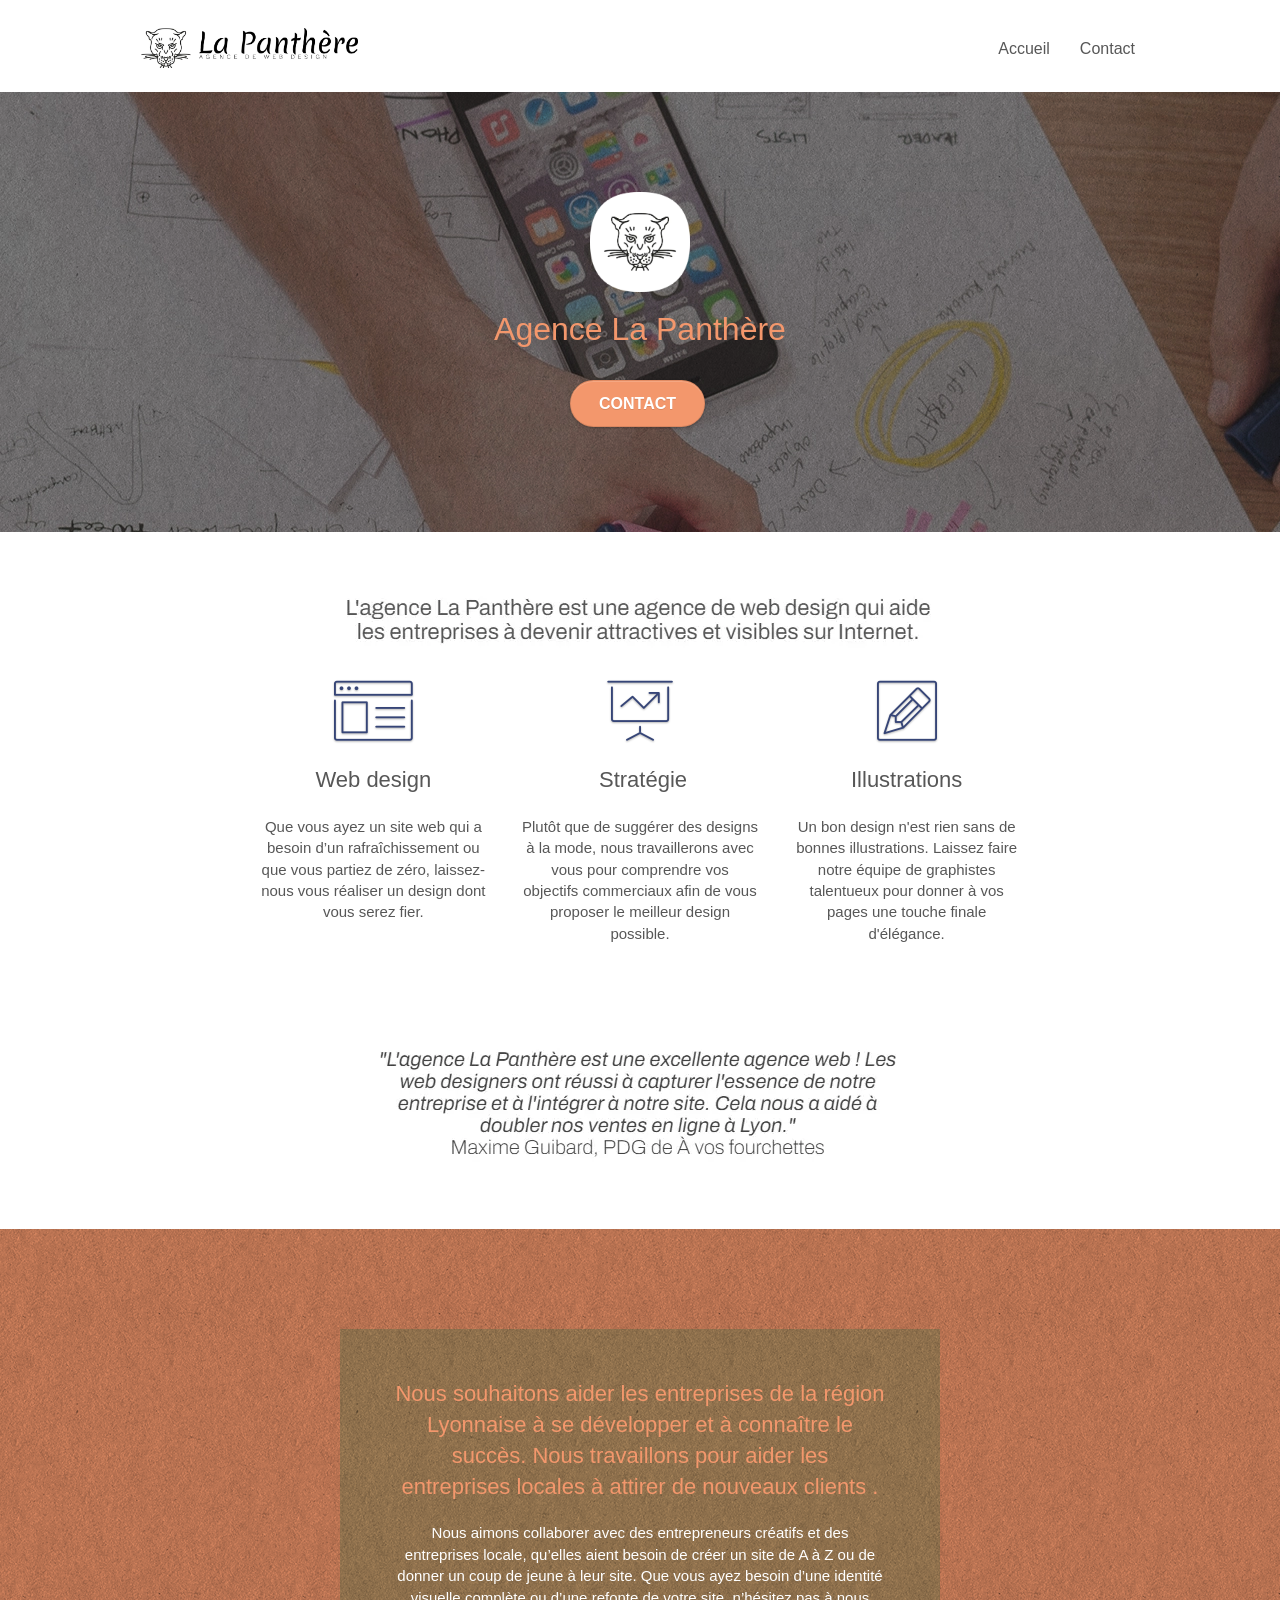
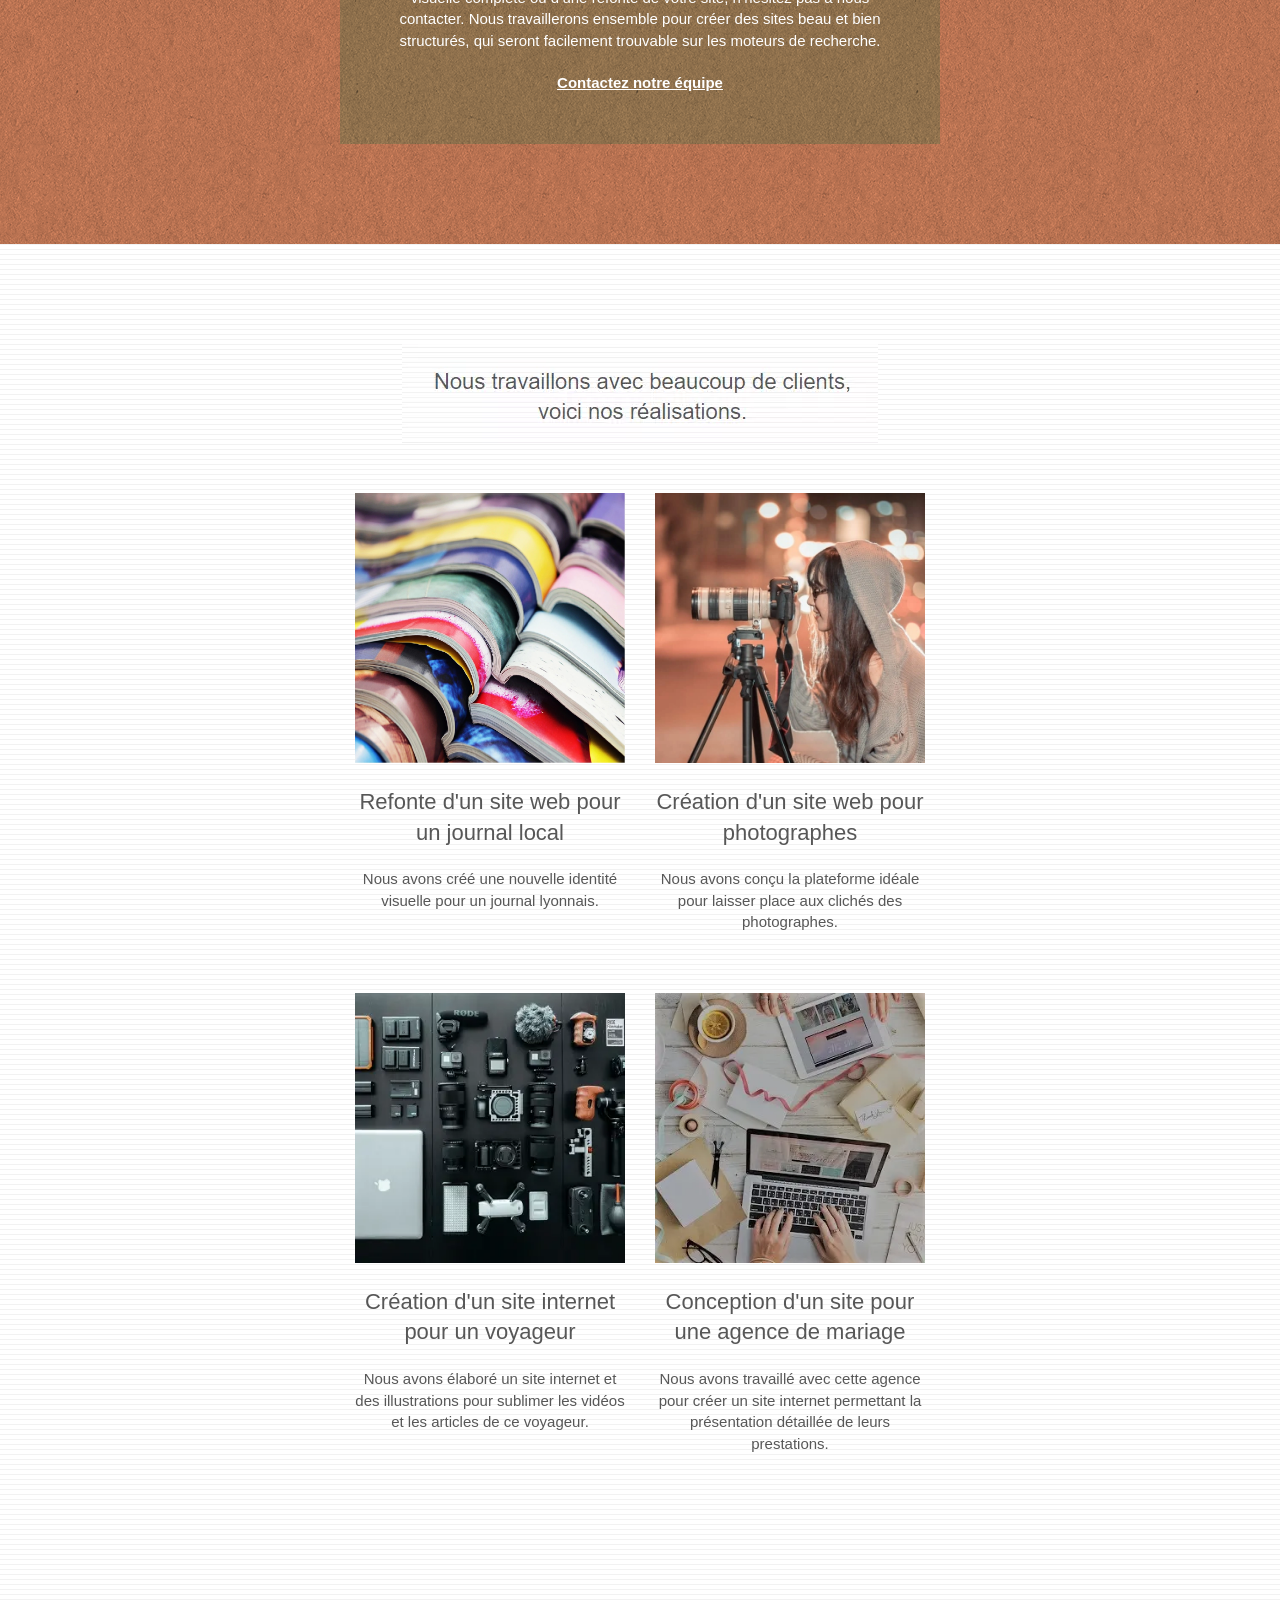
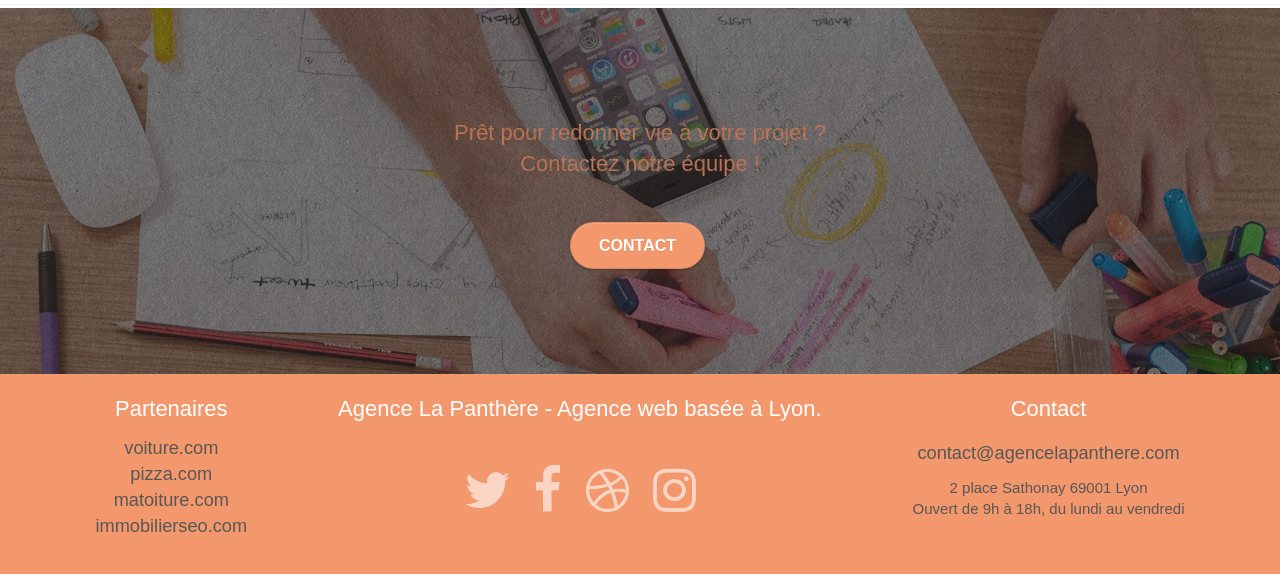
<file: index.html>
<!doctype html>
<html lang="fr"><!--modif 1: changement de la langue-->
<head>
    <meta charset="utf-8">
    <meta name="description" content="La Panthère est l'entreprise de webdesign Lyon qui va accompagné votre projet de sa création à ses moindres détails"><!--modif 2: ajout du content-->
    <meta name="viewport" content="width=device-width, initial-scale=1.0, viewport-fit=cover">
    <link rel="shortcut icon" type="image/png" href="favicon.jpg">
    
	<link rel="stylesheet" type="text/css" href="./css/bootstrap.css">
	<link rel="stylesheet" type="text/css" href="style.css">
	<link rel="stylesheet" type="text/css" href="./css/font-awesome.css">
	<link rel="stylesheet" type="text/css" href="./css/et-line.css">
	
    
	<script src="./js/jquery-2.1.0.js"></script>
	<script src="./js/bootstrap.js"></script>
	<script src="./js/blocs.js"></script>
	<script src="./js/jquery.touchSwipe.js" defer></script>
	<script src="./js/gmaps.js"></script>

    <title>La Panthère</title><!--changement . par La Panthère-->

    
<!-- Analytics -->
 
<!-- Analytics END -->
    
</head>
<body>
<!-- Principal conteneur -->
<main class="page-container">
    
	<!-- bloc-0 -->
	<header class="bloc bgc-white l-bloc " id="bloc-0">
		<div class="container bloc-sm">

			<nav class="navbar row">
				<div class="navbar-header">
					<a class="navbar-brand" href="index.html"><img src="img/agence-la-panthere-monochrome.webp" alt="paris web design logo agence web meilleure agence" height="40" ></a>
					<button id="nav-toggle" type="button" class="ui-navbar-toggle navbar-toggle" data-toggle="collapse" data-target=".navbar-1">
						<span class="sr-only">Toggle navigation</span><span class="icon-bar"></span><span class="icon-bar"></span><span class="icon-bar"></span>
					</button>
				</div>
				<div class="collapse navbar-collapse navbar-1 special-dropdown-nav">
					<ul class="site-navigation nav navbar-nav">
						<li>
							<a href="index.html">Accueil</a>
						</li>
						<li>
							<a href="page2.html">Contact</a><!--changement page2 par contact-->
						</li>
					</ul>
				</div>
			</nav>
		</div>
	</header>
	<!-- bloc-0 END -->

	<!-- bloc-1-presentation -->
	<section class="bloc bgc-dark-slate-blue bg-banniere d-bloc bg-t-edge bloc-bg-texture texture-paper b-parallax" id="bloc-1-hero">
		<div class="container bloc-lg">
			<div class="row tight-width-whitespace">
				<div class="col-sm-12">
					<img src="img/logo.webp" class="center-block image-resize-mode" width="100" alt="Agence La Panthère, agence web paris, création logo paris">
					<h1 class="text-center hero-bloc-text tc-white ">
						Agence La Panthère
					</h1>
					<div class="text-center">
						<a href="page2.html" class="btn btn-lg btn-clean btn-rd cta-hero btn-atomic-tangerine" id="cta-hero">Contact</a>
					</div>
				</div>
			</div>
		</div>
	</section>
	<!-- bloc-1-presentation END -->

	<!-- bloc-2-services -->
	<article class="bloc bgc-white l-bloc" id="bloc-2-services">
		<div class="container bloc-md">
			<div class="row">
				<div class="col-sm-12 text-center">
					<img alt="agence web, agence web paris, web design paris, stratégie web" src="img/title.webp">
				</div>
			</div>
			<div class="row voffset-lg med-width-whitespace">
				<div class="col-sm-4">
					<div class="text-center">
						<span class="et-icon-browser sm-shadow icon-dark-slate-blue icons icon-lg"></span>
					</div>
					<h2 class="mg-md text-center">
						Web design
					</h2>
					<p class="text-center ">
						Que vous ayez un site web qui a besoin d&rsquo;un rafraîchissement ou que vous partiez de zéro, laissez-nous vous réaliser un design dont vous serez fier.
					</p>
				</div>
				<div class="col-sm-4">
					<div class="text-center">
						<span class="et-icon-presentation sm-shadow icon-dark-slate-blue icons icon-lg"></span>
					</div>
					<h2 class="mg-md text-center">
						&nbsp;Stratégie
					</h2>
					<p class="text-center ">
						Plutôt que de suggérer des designs à la mode, nous travaillerons avec vous pour comprendre vos objectifs commerciaux afin de vous proposer le meilleur design possible.<br>
					</p>
				</div>
				<div class="col-sm-4">
					<div class="text-center">
						<span class="et-icon-edit sm-shadow icon-dark-slate-blue icons icon-lg"></span>
					</div>
					<h2 class="mg-md text-center">
						Illustrations
					</h2>
					<p class="text-center ">
						Un bon design n'est rien sans de bonnes illustrations. Laissez faire notre équipe de graphistes talentueux pour donner à vos pages une touche finale d'élégance.
					</p>
				</div>
			</div>
			<div class="row voffset-lg voffset">
				<div class="col-xs-12 col-md-8 col-md-offset-2 text-center">
					<img alt="agence web, agence web paris, web design paris, stratégie web" src="img/citation.webp">

				</div>
			</div>
		</div>
	</article>
	<!-- bloc-2-services END -->

	<!-- bloc-3-what-i-do -->
	<section class="bloc tc-white bgc-atomic-tangerine bg-presentation d-bloc bloc-bg-texture texture-paper b-parallax" id="bloc-3-what-i-do">
		<div class="container bloc-lg">
			<div class="row tight-width-whitespace black-background">
				<div class="col-sm-12">
					<h2 class="mg-md text-center tc-white">
						Nous souhaitons aider les entreprises de la région Lyonnaise à se développer et à connaître le succès. Nous travaillons pour aider les entreprises locales à attirer de nouveaux clients .<br>
					</h2>
					<p class="text-center white">
						Nous aimons collaborer avec des entrepreneurs créatifs et des entreprises locale, qu’elles aient besoin de créer un site de A à Z ou de donner un coup de jeune à leur site. Que vous ayez besoin d’une identité visuelle complète ou d’une refonte de votre site, n’hésitez pas à nous contacter. Nous travaillerons ensemble pour créer des sites beau et bien structurés, qui seront facilement trouvable sur les moteurs de recherche. <br><br><a class="ltc-white bold-link" href="page2.html">Contactez notre équipe</a><br>
					</p>
				</div>
			</div>
		</div>
	</section>
	<!-- bloc-3-what-i-do END -->

	<!-- bloc-4-portfolio -->
	<section class="bloc bgc-white bg-lines-h2-bg bg-repeat l-bloc" id="bloc-4-portfolio">
		<div class="container bloc-lg">
			<div class="row">
				<div class="col-sm-12 text-center">
					<img alt="agence web, agence web paris, web design paris, stratégie web" src="img/title2.webp">
				</div>
			</div>
			<div class="row tight-width-whitespace portfolio-row">
				<div class="col-sm-6">
					<a href="#" data-lightbox="img/1.webp" data-gallery-id="gallery-1" data-caption="Refonte d'un site web pour un journal local" data-frame="snapshot-lb"><img src="img/1.webp" alt="paris web design logo agence web meilleure agence et refonte site web journal" class="img-responsive portfolio-thumb" ></a>
					<h2 class="mg-md text-center">
						Refonte d'un site web pour un journal local
					</h2>
					<p class="text-center">
						Nous avons créé une nouvelle identité visuelle pour un journal lyonnais.
					</p>
				</div>
				<div class="col-sm-6">
					<a href="#" data-lightbox="img/2.webp" data-gallery-id="gallery-1" data-caption="Création d'un site web pour photographes" data-frame="snapshot-lb"><img src="img/2.webp" class="img-responsive portfolio-thumb" alt="paris web design logo agence web meilleure agence, Création d'un site web pour photographes"></a>
					<h2 class="mg-md text-center">
						Création d'un site web pour photographes
					</h2>
					<p class="text-center">
						Nous avons conçu la plateforme idéale pour laisser place aux clichés des photographes.
					</p>
				</div>
			</div>
			<div class="row tight-width-whitespace portfolio-row">
				<div class="col-sm-6">
					<a href="#" data-lightbox="img/3.webp" data-gallery-id="gallery-1" data-caption="Création d'un site internet pour un voyageur" data-frame="snapshot-lb"><img src="img/3.webp" class="img-responsive portfolio-thumb" alt="paris web design logo agence web meilleure agence, Création d'un site web pour voyageur"></a>
					<h2 class="mg-md text-center">
						Création d'un site internet pour un voyageur
					</h2>
					<p class="text-center">
						Nous avons élaboré un site internet et des illustrations pour sublimer les vidéos et les articles de ce voyageur.
					</p>
				</div>
				<div class="col-sm-6">
					<a href="#" data-lightbox="img/4.webp" data-gallery-id="gallery-1" data-caption="Conception d'un site pour une agence de mariage" data-frame="snapshot-lb"><img src="img/4.webp" class="img-responsive portfolio-thumb" alt="paris web design logo agence web meilleure agence, Création d'un site web pour agence de mariage"></a>
					<h2 class="mg-md text-center">
						Conception d'un site pour une agence de mariage
					</h2>
					<p class="text-center">
						Nous avons travaillé avec cette agence pour créer un site internet permettant la présentation détaillée de leurs prestations.
					</p>
				</div>
			</div>
		</div>
	</section>
	<!-- bloc-4-portfolio END -->

	<!-- bloc-5-cta -->
	<section class="bloc bgc-dark-slate-blue bg-banniere d-bloc bloc-bg-texture texture-paper" id="bloc-5-cta">
		<div class="container bloc-lg">
			<div class="row">
				<h2 class="mg-md text-center tc-white">
					Prêt pour redonner vie à votre projet ?<br>Contactez notre équipe !
				</h2>
				<div class="col-sm-12 text-center">
					<a href="page2.html" class="btn btn-atomic-tangerine btn-clean btn-rd btn-lg cta-hero">Contact</a>
				</div>
			</div>
		</div>
	</section>
	<!-- bloc-5-cta END -->

	<!-- Footer - bloc-8 -->
	<footer class="bloc bgc-atomic-tangerine d-bloc" id="bloc-8">

		<div class="text-center">
			<h2 class="white">Partenaires</h2>
			<div class="partenairesLiens">
				<a href="voiture.com">voiture.com</a>
				<a href="pizza.com">pizza.com</a>
				<a href="matoiture.com">matoiture.com</a>
				<a href="immobilierseo.com">immobilierseo.com</a>
			</div>
		</div>

		<div class="conteneurR">
			<h2 class="text-center white">
				Agence La Panthère - Agence web basée à Lyon.
			</h2>
	
			<div class="text-center">
				<a class="social" aria-label="twitter" href="index.html"><span class="fa fa-twitter icon-md"></span></a>
				<a class="social" aria-label="facebook" href="index.html"><span class="fa fa-facebook icon-md"></span></a>
				<a class="social" aria-label="dribbble" href="index.html"><span class="fa fa-dribbble icon-md"></span></a>
				<a class="social" aria-label="instagram" href="index.html"><span class="fa fa-instagram icon-md"></span></a>
			</div>
		</div>
			
		<div class="text-center">
			<h2 class="white">Contact</h2>
			<div class="contact">
				<a href="mailto:contact@agencelapanthere.com">contact@agencelapanthere.com</a>
				<p>2 place Sathonay 69001 Lyon <br>
				Ouvert de 9h à 18h, du lundi au vendredi</p>
			</div>
		</div>

	</footer>
</main>
	<!-- Footer - bloc-8 END -->
	<!-- Principal conteneur END -->
    

</body>
</html>
</file>
<file: style.css>
body {
    margin: 0;
    padding: 0;
    background: #FFF;
    overflow-x: hidden;
    -webkit-font-smoothing: antialiased;
    -moz-osx-font-smoothing: grayscale;
}

a,
button {
    transition: all .3s ease-in-out;
    outline: none!important;
}

a:hover {
    text-decoration: none;
    cursor: pointer;
}

#page-loading-blocs-notifaction {
    position: fixed;
    top: 0;
    bottom: 0;
    width: 100%;
    z-index: 100000;
    background: #FFFFFF url("img/pageload-spinner.gif") no-repeat center center;
}

footer{
    display: flex;
    justify-content: space-around;
    height: 200px;
}

.partenairesLiens{
    display: flex;
    flex-direction: column;
    font-size: 1.3em;
}

.contact{
    display: flex;
    flex-direction: column;
    justify-content: space-around;
    height: 100px;
    font-size: 1.3em;
}

.form-group{
    margin-bottom: 10px;
}

.bloc {
    width: 100%;
    clear: both;
    background: 50% 50% no-repeat;
    padding: 0 50px;
    -webkit-background-size: cover;
    -moz-background-size: cover;
    -o-background-size: cover;
    background-size: cover;
    position: relative;
}

.bloc .container {
    padding-left: 0;
    padding-right: 0;
}

.bloc-lg {
    padding: 100px 50px;
}

.bloc-md {
    padding: 50px;
}

.bloc-sm {
    padding: 20px 50px;
}

.bg-center,
.bg-l-edge,
.bg-r-edge,
.bg-t-edge,
.bg-b-edge,
.bg-tl-edge,
.bg-bl-edge,
.bg-tr-edge,
.bg-br-edge,
.bg-repeat {
    -webkit-background-size: auto!important;
    -moz-background-size: auto!important;
    -o-background-size: auto!important;
    background-size: auto!important;
}

.bg-repeat {
    background: repeat;
}

.bg-t-edge {
    background: top no-repeat;
}

.bloc-bg-texture::before {
    content: "";
    background-size: 2px 2px;
    position: absolute;
    top: 0;
    bottom: 0;
    left: 0;
    right: 0;
}

.texture-paper::before {
    background: url("img/texture-paper.webp");
    background-size: 280px 280px;
}

.b-parallax {
    background-attachment: fixed;
}

.d-bloc {
    color: rgba(255, 255, 255, .7);
}

.d-bloc button:hover {
    color: rgba(255, 255, 255, .9);
}

.d-bloc .icon-round,
.d-bloc .icon-square,
.d-bloc .icon-rounded,
.d-bloc .icon-semi-rounded-a,
.d-bloc .icon-semi-rounded-b {
    border-color: rgba(255, 255, 255, .9);
}

.d-bloc .divider-h span {
    border-color: rgba(255, 255, 255, .2);
}

.d-bloc .a-btn,
.d-bloc .navbar a,
.d-bloc .navbar-brand,
.d-bloc a .icon-sm,
.d-bloc a .icon-md,
.d-bloc a .icon-lg,
.d-bloc a .icon-xl,
.d-bloc h1 a,
.d-bloc h2 a,
.d-bloc h3 a,
.d-bloc h4 a,
.d-bloc h5 a,
.d-bloc h6 a,
.d-bloc p a {
    color: rgba(255, 255, 255, .6);
}

.d-bloc .a-btn:hover,
.d-bloc .navbar a:hover,
.d-bloc .navbar-brand:hover,
.d-bloc a:hover .icon-sm,
.d-bloc a:hover .icon-md,
.d-bloc a:hover .icon-lg,
.d-bloc a:hover .icon-xl,
.d-bloc h1 a:hover,
.d-bloc h2 a:hover,
.d-bloc h3 a:hover,
.d-bloc h4 a:hover,
.d-bloc h5 a:hover,
.d-bloc h6 a:hover,
.d-bloc p a:hover {
    color: rgba(255, 255, 255, 1);
}

.d-bloc .navbar-toggle .icon-bar {
    background: rgba(255, 255, 255, 1);
}

.d-bloc .btn-wire,
.d-bloc .btn-wire:hover {
    color: rgba(255, 255, 255, 1);
    border-color: rgba(255, 255, 255, 1);
}

.d-bloc .panel {
    color: rgba(0, 0, 0, .5);
}

.d-bloc .panel button:hover {
    color: rgba(0, 0, 0, .7);
}

.d-bloc .panel icon {
    border-color: rgba(0, 0, 0, .7);
}

.d-bloc .panel .divider-h span {
    border-color: rgba(0, 0, 0, .1);
}

.d-bloc .panel .a-btn {
    color: rgba(0, 0, 0, .6);
}

.d-bloc .panel .a-btn:hover {
    color: rgba(0, 0, 0, 1);
}

.d-bloc .panel .btn-wire,
.d-bloc .panel .btn-wire:hover {
    color: rgba(0, 0, 0, .7);
    border-color: rgba(0, 0, 0, .3);
}

.d-bloc .panel,
.l-bloc {
    color: rgba(0, 0, 0, .5);
}

.d-bloc .panel button:hover,
.l-bloc button:hover {
    color: rgba(0, 0, 0, .7);
}

.l-bloc .icon-round,
.l-bloc .icon-square,
.l-bloc .icon-rounded,
.l-bloc .icon-semi-rounded-a,
.l-bloc .icon-semi-rounded-b {
    border-color: rgba(0, 0, 0, .7);
}

.d-bloc .panel .divider-h span,
.l-bloc .divider-h span {
    border-color: rgba(0, 0, 0, .1);
}

.d-bloc .panel .a-btn,
.l-bloc .a-btn,
.l-bloc .navbar a,
.l-bloc .navbar-brand,
.l-bloc a .icon-sm,
.l-bloc a .icon-md,
.l-bloc a .icon-lg,
.l-bloc a .icon-xl,
.l-bloc h1 a,
.l-bloc h2 a,
.l-bloc h3 a,
.l-bloc h4 a,
.l-bloc h5 a,
.l-bloc h6 a,
.l-bloc p a {
    color: rgba(0, 0, 0, .6);
}

.d-bloc .panel .a-btn:hover,
.l-bloc .a-btn:hover,
.l-bloc .navbar a:hover,
.l-bloc .navbar-brand:hover,
.l-bloc a:hover .icon-sm,
.l-bloc a:hover .icon-md,
.l-bloc a:hover .icon-lg,
.l-bloc a:hover .icon-xl,
.l-bloc h1 a:hover,
.l-bloc h2 a:hover,
.l-bloc h3 a:hover,
.l-bloc h4 a:hover,
.l-bloc h5 a:hover,
.l-bloc h6 a:hover,
.l-bloc p a:hover {
    color: rgba(0, 0, 0, 1);
}

.l-bloc .navbar-toggle .icon-bar {
    color: rgba(0, 0, 0, .6);
}

.d-bloc .panel .btn-wire,
.d-bloc .panel .btn-wire:hover,
.l-bloc .btn-wire,
.l-bloc .btn-wire:hover {
    color: rgba(0, 0, 0, .7);
    border-color: rgba(0, 0, 0, .3);
}

.voffset {
    margin-top: 30px;
}

.voffset-lg {
    margin-top: 80px;
}

.row-no-gutters {
    margin-right: 0;
    margin-left: 0;
}

.row.row-no-gutters > [class^="col-"],
.row.row-no-gutters > [class*=" col-"] {
    padding-right: 0;
    padding-left: 0;
}

#bloc-1-hero h1 {
    font-size: 32px;
}

.navbar {
    margin-bottom: 0;
    z-index: 1;
}

.navbar-brand {
    height: auto;
    padding: 3px 15px;
    font-size: 25px;
    font-weight: normal;
    font-weight: 600;
    line-height: 44px;
}

.navbar-brand img {
    max-height: 200px;
    margin: 0 5px 0 0;
    display: inline;
}

.navbar-brand img[src$=svg] {
    min-width: 100px;
}

.nav-center .navbar-brand img {
    margin: 0;
}

.navbar .nav {
    padding-top: 2px;
    margin-right: -16px;
    float: right;
    z-index: 1;
}

.nav > li {
    float: left;
    margin-top: 4px;
    font-size: 16px;
}

.navbar-nav .open .dropdown-menu > li > a {
    text-align: inherit;
}

.nav > li a:hover,
.nav > li a:focus {
    background: transparent;
}

.navbar-toggle {
    margin: 10px 10px 0 0;
    border: 0px;
}

.navbar-toggle:hover {
    background: transparent!important;
}

.navbar-toggle .icon-bar {
    background-color: rgba(0, 0, 0, .5);
    width: 26px;
}

.nav-invert .navbar .nav {
    float: left;
}

.nav-invert .navbar-header,
.nav-invert .navbar-brand {
    float: right;
    position: relative;
    z-index: 2;
}

@media (min-width: 768px) {
    .site-navigation {
        position: absolute;
        top: 50%;
        right: 20px;
        transform: translate(0, -50%);
        -webkit-transform: translateY(-50%);
    }
    .nav > li .dropdown-menu a,
    .nav > li .dropdown-menu a:hover {
        color: #484848;
    }
    .nav-invert .site-navigation {
        left: 0;
        right: 0;
    }
    .nav-center {
        text-align: center;
    }
    .nav-center .navbar-header {
        width: 100%;
    }
    .nav-center .navbar-header,
    .nav-center .navbar-brand,
    .nav-center .nav > li {
        float: none;
        display: inline-block;
    }
    .nav-center .site-navigation {
        position: relative;
        width: 100%;
        right: 0;
        margin-right: 0px;
        margin-top: 20px;
    }
/*suppression toggle*/
}

.nav > li > .dropdown a {
    background: none!important;
    display: block;
    padding: 14px 15px;
}

nav .caret {
    margin: 0 5px;
}

.dropdown-menu .dropdown-menu {
    top: -8px;
    left: 100%;
}

.dropdown-menu .dropmenu-flow-right {
    top: 100%;
    left: 0;
    margin-left: -1px;
    border-top-left-radius: 0;
    border-top-right-radius: 0;
}

.dropdown-menu .dropdown span {
    border: 4px solid black;
    border-top-color: transparent;
    border-right-color: transparent;
    border-bottom-color: transparent;
    margin: 6px -5px 0 0!important;
    float: right;
}

.mg-md {
    margin-top: 10px;
    margin-bottom: 20px;
}

.mg-lg {
    margin-top: 10px;
    margin-bottom: 40px;
}

.btn {
    margin: 0 5px 5px 0;
}

.btn.pull-right {
    margin: 0 0 5px 5px;
}

.btn-d,
.btn-d:hover,
.btn-d:focus {
    color: #FFF;
    background: rgba(0, 0, 0, .3);
}

button {
    outline: none!important;
}

.btn-rd {
    border-radius: 40px;
}

.btn-clean {
    border: 1px solid rgba(0, 0, 0, .08);
    border-bottom-color: rgba(0, 0, 0, .1);
    text-shadow: 0 1px 0 rgba(0, 0, 1, .1);
    box-shadow: 0 1px 3px rgba(0, 0, 1, .25), inset 0 1px 0 0 rgba(255, 255, 255, .15);
}

.icon-md {
    font-size: 50px!important;
    margin-top: 30px;
}

.icon-lg {
    font-size: 60px!important;
}

.sm-shadow {
    text-shadow: 0 1px 2px rgba(0, 0, 0, .3);
}

.panel-sq,
.panel-sq .panel-heading,
.panel-sq .panel-footer {
    border-radius: 0;
}

.panel-rd {
    border-radius: 30px;
}

.panel-rd .panel-heading {
    border-radius: 29px 29px 0 0;
}

.panel-rd .panel-footer {
    border-radius: 0 0 29px 29px;
}

.form-control {
    border-color: rgba(0, 0, 0, .1);
    box-shadow: none;
}

.scrollToTop {
    width: 40px;
    height: 40px;
    position: fixed;
    bottom: 20px;
    right: 20px;
    opacity: 0;
    z-index: 500;
    transition: all .3s ease-in-out;
}

.scrollToTop span {
    margin-top: 6px;
}

.showScrollTop {
    font-size: 14px;
    opacity: 1;
}

a[data-lightbox] {
    position: relative;
    display: block;
    text-align: center;
}

a[data-lightbox]:hover::before {
    content: "+";
    font-family: "HelveticaNeue-Light", "Helvetica Neue Light", "Helvetica Neue", Helvetica, Arial;
    font-size: 32px;
    width: 50px;
    height: 50px;
    margin-left: -25px;
    border-radius: 50%;
    background: rgba(0, 0, 0, .6);
    color: #FFF;
    font-weight: 100;
    z-index: 1;
    position: absolute;
    top: 50%;
    transform: translateY(-50%);
    -webkit-transform: translateY(-50%);
}

a[data-lightbox]:hover img {
    opacity: 0.6;
    -webkit-animation-fill-mode: none;
    animation-fill-mode: none;
}

#lightbox-modal {
    display: flex;
    align-items: center;
}

#lightbox-modal .modal-dialog {
    width: 90%;
    max-width: 900px;
    margin: 0 auto 0;
}

#lightbox-modal .modal-dialog img {
    max-height: 90vh;
    margin: 0 auto;
}

.lightbox-caption {
    padding: 20px;
    color: #FFF;
    background: rgba(0, 0, 0, .5);
    position: absolute;
    left: 15px;
    right: 15px;
    bottom: 5px;
}

.close-lightbox {
    color: #FFF;
    font-size: 30px;
    position: absolute;
    top: 20px;
    right: 20px;
    z-index: 20;
    background: rgba(0, 0, 0, .5);
    border: none;
    line-height: 30px;
    padding: 0 9px 5px;
    opacity: 0.3;
}

.close-lightbox:hover,
.next-lightbox:hover,
.prev-lightbox:hover {
    opacity: 1.0;
    color: #FFF;
}

.next-lightbox,
.prev-lightbox {
    font-size: 20px;
    color: rgba(255, 255, 255, .9);
    background: rgba(0, 0, 0, .5);
    transition: all .2s ease-in-out;
    position: absolute;
    top: 45%;
    z-index: 1;
    opacity: 0.4;
}

.next-lightbox {
    padding: 6px 8px 1px 13px;
    right: 25px;
}

.prev-lightbox {
    padding: 6px 13px 1px 10px;
    left: 25px;
}

.snapshot-lb .modal-body {
    padding-bottom: 45px;
}

.snapshot-lb .lightbox-caption {
    padding: 0;
    color: rgba(0, 0, 0, .5);
    background: none;
}

h1,
h2,
h3,
h4,
h5,
h6,
p,
label,
.btn,
a {
    font-family: "helvetica";
    font-weight: 400;
    color: #575757!important;
}

.container {
    max-width: 1000px;
}

.hero-bloc-text {
    font-size: 38px;
}

.hero-bloc-text-sub {
    font-size: 36px;
}

.statement-bloc-text {
    line-height: 26px;
    font-style: italic;
    font-size: 20px;
    text-align: center;
    font-weight: lighter;
    max-width: 520px;
    margin: auto auto auto auto;
}
/*modif 3: changement taille police de 11px à 15*/
p {
    font-size: 15px;
}

.tight-width-whitespace {
    max-width: 600px;
    margin: auto auto auto auto;
}

.h1 {
    font-size: 20px;
    font-family: "Open Sans";
}

.cta-hero {
    margin-top: 22px;
    color: #FFFFFF!important;
    text-transform: uppercase;
    padding: 12px 28px 12px 28px;
    font-size: 16px;
    font-weight: 700;
}

.social {
    max-width: 400px;
    margin: 10px;
}

h2 {
    font-size: 22px;
    line-height: 1.4em;
}

h3 {
    font-size: 15px;
    text-transform: uppercase;
    font-weight: 700;
    color: #333333!important;
}

.med-width-whitespace {
    max-width: 800px;
    margin: auto auto auto auto;
    box-shadow: 0px 0px 0px #000000;
}

h1 {
    color: #333333!important;
}

h4 {
    color: #333333!important;
}

.icons {
    margin-bottom: 14px;
    margin-top: 24px;
}

.white {
    color: #FFFFFF!important;
}

.portfolio-thumb {
    margin-bottom: 24px;
}

.portfolio-row {
    margin-bottom: 44px;
    margin-top: 50px;
}

.avatar {
    box-shadow: 0px 4px 9px rgba(0, 0, 0, 0.3);
}

.black-background {
    background-color: rgba(165, 147, 99, 0.7);
    padding: 40px 40px 40px 40px;
}

.bold-link {
    font-weight: 900;
    text-decoration: underline!important;
}

.bgc-white {
    background-color: #FFFFFF;
}

.bgc-dark-slate-blue {
    background-color: #364577;
}

.bgc-atomic-tangerine {
    background-color: #F3976C;
}

.tc-white {
    color: #F3976C!important;
}

.btn-atomic-tangerine {
    background: #F3976C;
    color: #FFFFFF!important;
}

.btn-atomic-tangerine:hover {
    background: #c27956!important;
    color: #FFFFFF!important;
}

.ltc-white {
    color: #FFFFFF!important;
}

.ltc-white:hover {
    color: #cccccc!important;
}

.ltc-atomic-tangerine {
    color: #F3976C!important;
}

.ltc-atomic-tangerine:hover {
    color: #c27956!important;
}

.icon-dark-slate-blue {
    color: #364577!important;
    border-color: #364577!important;
}

.bg-dots-bg {
    background-image: url("img/dots-bg.png");
}

.bg-lines-h2-bg {
    background-image: url("img/lines-h2-bg.webp");
}

.bg-banniere {
    background-image: url("img/agence-la-panthere.webp");
}

.bg-presentation {
    background-image: url("img/image-de-presentation.webp");
}

@media (max-width: 1024px) {
    .bloc {
        padding-left: 20px;
        padding-right: 20px;
    }
    .bloc.full-width-bloc,
    .bloc-tile-2.full-width-bloc .container,
    .bloc-tile-3.full-width-bloc .container,
    .bloc-tile-4.full-width-bloc .container {
        padding-left: 0;
        padding-right: 0;
    }
}

@media (max-width: 992px) and (min-width: 768px) {
    .navbar .nav {
        max-width: 80%
    }
    .nav-center.navbar .nav {
        max-width: 100%
    }
}

@media only screen and (min-width: 768px) and (max-width: 1024px) and (orientation: landscape) {
    .b-parallax {
        background-attachment: scroll;
    }
}

@media only screen and (min-width: 1024px) and (max-width: 1366px) and (-webkit-min-device-pixel-ratio: 1.5) {
    .b-parallax {
        background-attachment: scroll;
    }
}

@media (max-width: 991px) {
    .container {
        width: 100%;
    }
    .b-parallax {
        background-attachment: scroll;
    }
    .page-container,
    #hero-bloc {
        overflow-x: hidden;
        position: relative;
    }
    .bloc-group,
    .bloc-group .bloc {
        display: block;
        width: 100%;
    }
    .bloc-fill-screen .fill-bloc-top-edge,
    .bloc-fill-screen .fill-bloc-bottom-edge {
        padding: 0 20px;
    }
}

@media (max-width: 767px) {
    .page-container {
        overflow-x: hidden;
        position: relative;
    }
    h1,
    h2,
    h3,
    h4,
    h5,
    h6,
    p,
    #disqus_thread {
        padding-left: 10px!important;
        padding-right: 10px!important;
    }
    .b-parallax {
        background-attachment: scroll;
    }
    .navbar .nav {
        padding-top: 0;
        border-top: 1px solid rgba(0, 0, 0, .2);
        float: none!important;
    }
    .navbar.row {
        margin-left: 0;
        margin-right: 0;
    }
    .site-navigation {
        position: inherit;
        transform: none;
        -webkit-transform: none;
        -ms-transform: none;
    }
    .nav > li {
        margin-top: 0;
        border-bottom: 1px solid rgba(0, 0, 0, .1);
        background: rgba(0, 0, 0, .05);
        text-align: left;
        padding-left: 15px;
        width: 100%;
    }
    .nav > li:hover {
        background: rgba(0, 0, 0, .08);
    }
    .dropdown .dropdown a .caret {
        float: none;
        margin: 5px 0 0 10px!important;
        border: 4px solid black;
        border-bottom-color: transparent;
        border-right-color: transparent;
        border-left-color: transparent;
    }
    #hero-bloc .navbar .nav {
        background: rgba(0, 0, 0, .8);
    }
    #hero-bloc .navbar .nav a {
        color: rgba(255, 255, 255, .6);
    }
    .hero {
        padding: 50px 0;
    }
    .hero-nav {
        left: -1px;
        right: -1px;
    }
    .navbar-collapse {
        padding: 0;
        overflow-x: hidden;
        -webkit-box-shadow: none;
        box-shadow: none;
    }
    .navbar-brand img {
        max-height: 40px;
        width: auto;
    }
    .nav-invert .navbar-header {
        float: none;
        width: 100%;
    }
    .nav-invert .navbar-toggle {
        float: left;
        margin-left: 10px;
    }
    .bloc {
        padding-left: 0;
        padding-right: 0;
    }
    .bloc-xxl,
    .bloc-xl,
    .bloc-lg {
        padding: 40px 0;
    }
    .bloc-sm,
    .bloc-md {
        padding-left: 0;
        padding-right: 0;
    }
    .bloc-tile-2 .container,
    .bloc-tile-3 .container,
    .bloc-tile-4 .container,
    .bloc-fill-screen .fill-bloc-top-edge,
    .bloc-fill-screen .fill-bloc-bottom-edge {
        padding-left: 0;
        padding-right: 0;
    }
    .a-block {
        padding: 0 10px;
    }
    .btn-dwn {
        display: none;
    }
    .voffset {
        margin-top: 5px;
    }
    .voffset-md {
        margin-top: 20px;
    }
    .voffset-lg {
        margin-top: 30px;
    }
    form {
        padding: 5px;
    }
    .close-lightbox {
        display: inline-block;
    }
    .blocsapp-device-iphone5 {
        background-size: 216px 425px;
        padding-top: 60px;
        width: 216px;
        height: 425px;
    }
    .blocsapp-device-iphone5 img {
        width: 180px;
        height: 320px;
    }
}

@media (max-width: 400px) {
    .bloc {
        padding-left: 0;
        padding-right: 0;
    }
}

@media (max-width: 767px) {
    .bloc-mob-center-text {
        text-align: center;
    }
}
</file>
<file: css/et-line.css>
@font-face {
    font-family: et-line;
    src: url(../fonts/et-line.eot);
    src: url(../fonts/et-line.eot?#iefix) format('embedded-opentype'), url(../fonts/et-line.woff) format('woff'), url(../fonts/et-line.ttf) format('truetype'), url(../fonts/et-line.svg#et-line) format('svg');
    font-weight: 400;
    font-style: normal
}

.et-icon-adjustments,
.et-icon-alarmclock,
.et-icon-anchor,
.et-icon-aperture,
.et-icon-attachment,
.et-icon-bargraph,
.et-icon-basket,
.et-icon-beaker,
.et-icon-bike,
.et-icon-book-open,
.et-icon-briefcase,
.et-icon-browser,
.et-icon-calendar,
.et-icon-camera,
.et-icon-caution,
.et-icon-chat,
.et-icon-circle-compass,
.et-icon-clipboard,
.et-icon-clock,
.et-icon-cloud,
.et-icon-compass,
.et-icon-desktop,
.et-icon-dial,
.et-icon-document,
.et-icon-documents,
.et-icon-download,
.et-icon-dribbble,
.et-icon-edit,
.et-icon-envelope,
.et-icon-expand,
.et-icon-facebook,
.et-icon-flag,
.et-icon-focus,
.et-icon-gears,
.et-icon-genius,
.et-icon-gift,
.et-icon-global,
.et-icon-globe,
.et-icon-googleplus,
.et-icon-grid,
.et-icon-happy,
.et-icon-hazardous,
.et-icon-heart,
.et-icon-hotairballoon,
.et-icon-hourglass,
.et-icon-key,
.et-icon-laptop,
.et-icon-layers,
.et-icon-lifesaver,
.et-icon-lightbulb,
.et-icon-linegraph,
.et-icon-linkedin,
.et-icon-lock,
.et-icon-magnifying-glass,
.et-icon-map,
.et-icon-map-pin,
.et-icon-megaphone,
.et-icon-mic,
.et-icon-mobile,
.et-icon-newspaper,
.et-icon-notebook,
.et-icon-paintbrush,
.et-icon-paperclip,
.et-icon-pencil,
.et-icon-phone,
.et-icon-picture,
.et-icon-pictures,
.et-icon-piechart,
.et-icon-presentation,
.et-icon-pricetags,
.et-icon-printer,
.et-icon-profile-female,
.et-icon-profile-male,
.et-icon-puzzle,
.et-icon-quote,
.et-icon-recycle,
.et-icon-refresh,
.et-icon-ribbon,
.et-icon-rss,
.et-icon-sad,
.et-icon-scissors,
.et-icon-scope,
.et-icon-search,
.et-icon-shield,
.et-icon-speedometer,
.et-icon-strategy,
.et-icon-streetsign,
.et-icon-tablet,
.et-icon-target,
.et-icon-telescope,
.et-icon-toolbox,
.et-icon-tools,
.et-icon-tools-2,
.et-icon-trophy,
.et-icon-tumblr,
.et-icon-twitter,
.et-icon-upload,
.et-icon-video,
.et-icon-wallet,
.et-icon-wine {
    font-family: et-line;
    speak: none;
    font-style: normal;
    font-weight: 400;
    font-variant: normal;
    text-transform: none;
    line-height: 1;
    -webkit-font-smoothing: antialiased;
    -moz-osx-font-smoothing: grayscale;
    display: inline-block
}

.et-icon-mobile:before {
    content: "\e000"
}

.et-icon-laptop:before {
    content: "\e001"
}

.et-icon-desktop:before {
    content: "\e002"
}

.et-icon-tablet:before {
    content: "\e003"
}

.et-icon-phone:before {
    content: "\e004"
}

.et-icon-document:before {
    content: "\e005"
}

.et-icon-documents:before {
    content: "\e006"
}

.et-icon-search:before {
    content: "\e007"
}

.et-icon-clipboard:before {
    content: "\e008"
}

.et-icon-newspaper:before {
    content: "\e009"
}

.et-icon-notebook:before {
    content: "\e00a"
}

.et-icon-book-open:before {
    content: "\e00b"
}

.et-icon-browser:before {
    content: "\e00c"
}

.et-icon-calendar:before {
    content: "\e00d"
}

.et-icon-presentation:before {
    content: "\e00e"
}

.et-icon-picture:before {
    content: "\e00f"
}

.et-icon-pictures:before {
    content: "\e010"
}

.et-icon-video:before {
    content: "\e011"
}

.et-icon-camera:before {
    content: "\e012"
}

.et-icon-printer:before {
    content: "\e013"
}

.et-icon-toolbox:before {
    content: "\e014"
}

.et-icon-briefcase:before {
    content: "\e015"
}

.et-icon-wallet:before {
    content: "\e016"
}

.et-icon-gift:before {
    content: "\e017"
}

.et-icon-bargraph:before {
    content: "\e018"
}

.et-icon-grid:before {
    content: "\e019"
}

.et-icon-expand:before {
    content: "\e01a"
}

.et-icon-focus:before {
    content: "\e01b"
}

.et-icon-edit:before {
    content: "\e01c"
}

.et-icon-adjustments:before {
    content: "\e01d"
}

.et-icon-ribbon:before {
    content: "\e01e"
}

.et-icon-hourglass:before {
    content: "\e01f"
}

.et-icon-lock:before {
    content: "\e020"
}

.et-icon-megaphone:before {
    content: "\e021"
}

.et-icon-shield:before {
    content: "\e022"
}

.et-icon-trophy:before {
    content: "\e023"
}

.et-icon-flag:before {
    content: "\e024"
}

.et-icon-map:before {
    content: "\e025"
}

.et-icon-puzzle:before {
    content: "\e026"
}

.et-icon-basket:before {
    content: "\e027"
}

.et-icon-envelope:before {
    content: "\e028"
}

.et-icon-streetsign:before {
    content: "\e029"
}

.et-icon-telescope:before {
    content: "\e02a"
}

.et-icon-gears:before {
    content: "\e02b"
}

.et-icon-key:before {
    content: "\e02c"
}

.et-icon-paperclip:before {
    content: "\e02d"
}

.et-icon-attachment:before {
    content: "\e02e"
}

.et-icon-pricetags:before {
    content: "\e02f"
}

.et-icon-lightbulb:before {
    content: "\e030"
}

.et-icon-layers:before {
    content: "\e031"
}

.et-icon-pencil:before {
    content: "\e032"
}

.et-icon-tools:before {
    content: "\e033"
}

.et-icon-tools-2:before {
    content: "\e034"
}

.et-icon-scissors:before {
    content: "\e035"
}

.et-icon-paintbrush:before {
    content: "\e036"
}

.et-icon-magnifying-glass:before {
    content: "\e037"
}

.et-icon-circle-compass:before {
    content: "\e038"
}

.et-icon-linegraph:before {
    content: "\e039"
}

.et-icon-mic:before {
    content: "\e03a"
}

.et-icon-strategy:before {
    content: "\e03b"
}

.et-icon-beaker:before {
    content: "\e03c"
}

.et-icon-caution:before {
    content: "\e03d"
}

.et-icon-recycle:before {
    content: "\e03e"
}

.et-icon-anchor:before {
    content: "\e03f"
}

.et-icon-profile-male:before {
    content: "\e040"
}

.et-icon-profile-female:before {
    content: "\e041"
}

.et-icon-bike:before {
    content: "\e042"
}

.et-icon-wine:before {
    content: "\e043"
}

.et-icon-hotairballoon:before {
    content: "\e044"
}

.et-icon-globe:before {
    content: "\e045"
}

.et-icon-genius:before {
    content: "\e046"
}

.et-icon-map-pin:before {
    content: "\e047"
}

.et-icon-dial:before {
    content: "\e048"
}

.et-icon-chat:before {
    content: "\e049"
}

.et-icon-heart:before {
    content: "\e04a"
}

.et-icon-cloud:before {
    content: "\e04b"
}

.et-icon-upload:before {
    content: "\e04c"
}

.et-icon-download:before {
    content: "\e04d"
}

.et-icon-target:before {
    content: "\e04e"
}

.et-icon-hazardous:before {
    content: "\e04f"
}

.et-icon-piechart:before {
    content: "\e050"
}

.et-icon-speedometer:before {
    content: "\e051"
}

.et-icon-global:before {
    content: "\e052"
}

.et-icon-compass:before {
    content: "\e053"
}

.et-icon-lifesaver:before {
    content: "\e054"
}

.et-icon-clock:before {
    content: "\e055"
}

.et-icon-aperture:before {
    content: "\e056"
}

.et-icon-quote:before {
    content: "\e057"
}

.et-icon-scope:before {
    content: "\e058"
}

.et-icon-alarmclock:before {
    content: "\e059"
}

.et-icon-refresh:before {
    content: "\e05a"
}

.et-icon-happy:before {
    content: "\e05b"
}

.et-icon-sad:before {
    content: "\e05c"
}

.et-icon-facebook:before {
    content: "\e05d"
}

.et-icon-twitter:before {
    content: "\e05e"
}

.et-icon-googleplus:before {
    content: "\e05f"
}

.et-icon-rss:before {
    content: "\e060"
}

.et-icon-tumblr:before {
    content: "\e061"
}

.et-icon-linkedin:before {
    content: "\e062"
}

.et-icon-dribbble:before {
    content: "\e063"
}
</file>
